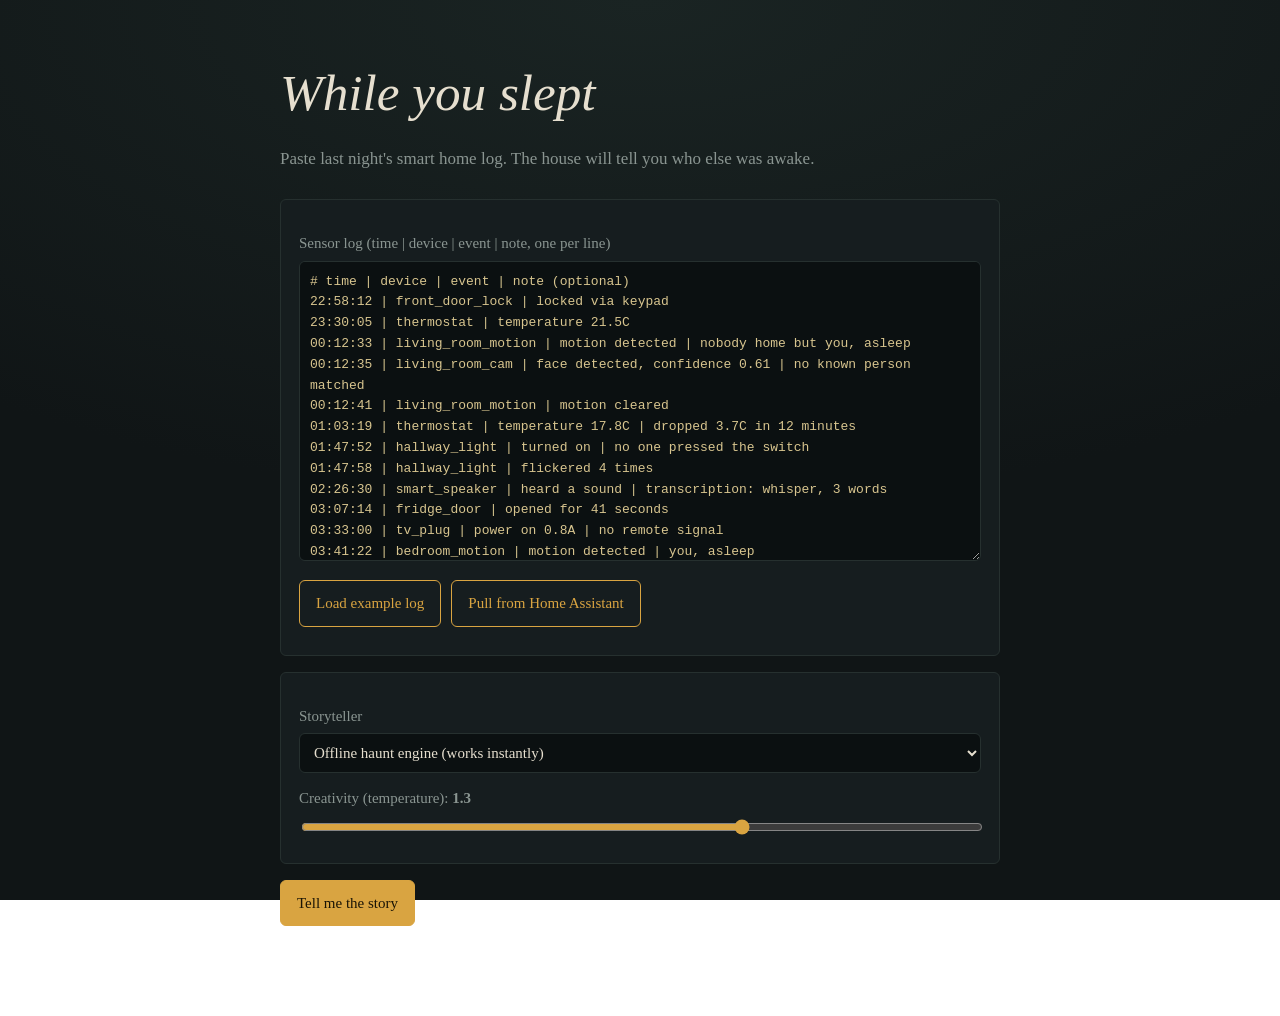
<file: index.html>
<!DOCTYPE html>
<html lang="en">
<head>
<meta charset="utf-8">
<meta name="viewport" content="width=device-width,initial-scale=1">
<title>While you slept</title>
<link rel="stylesheet" href="style.css">
</head>
<body>
<main>
  <h1>While you slept</h1>
  <p class="sub">Paste last night's smart home log. The house will tell you who else was awake.</p>

  <div class="card">
    <label for="log">Sensor log (time | device | event | note, one per line)</label>
    <textarea id="log" spellcheck="false"></textarea>
    <div class="row">
      <button id="sample">Load example log</button>
      <button id="ha">Pull from Home Assistant</button>
    </div>
    <p class="note" id="msg"></p>
  </div>

  <div class="card">
    <label for="mode">Storyteller</label>
    <select id="mode">
      <option value="offline">Offline haunt engine (works instantly)</option>
      <option value="llm">LLM (set LLM_URL and LLM_MODEL in app.js)</option>
    </select>
    <label for="temp">Creativity (temperature): <b id="tv">1.3</b></label>
    <input type="range" id="temp" min="0" max="2" step="0.1" value="1.3">
  </div>

  <button class="go" id="go">Tell me the story</button>
</main>

<script src="app.js"></script>
<script>
  const $ = id => document.getElementById(id);
  $("log").value = SAMPLE_LOG;
  $("sample").onclick = () => { $("log").value = SAMPLE_LOG; $("msg").textContent = "Example log loaded."; };
  $("temp").oninput = e => $("tv").textContent = e.target.value;
  $("ha").onclick = async () => {
    $("msg").textContent = "Reading the house...";
    try { $("log").value = await pullHomeAssistant(); $("msg").textContent = "Log pulled from Home Assistant."; }
    catch (e) { $("msg").textContent = "Could not pull the log: " + e.message + ". Check CONFIG in app.js and your Home Assistant CORS setting."; }
  };
  $("go").onclick = () => {
    const job = { log: $("log").value, temp: +$("temp").value, mode: $("mode").value };
    if (!parseLog(job.log).length) { $("msg").textContent = "The log is empty. Paste some lines or load the example."; return; }
    // The log travels in the URL hash, so no server or storage is needed
    location.href = "story.html#" + encodeURIComponent(JSON.stringify(job));
  };
</script>
</body>
</html>
</file>
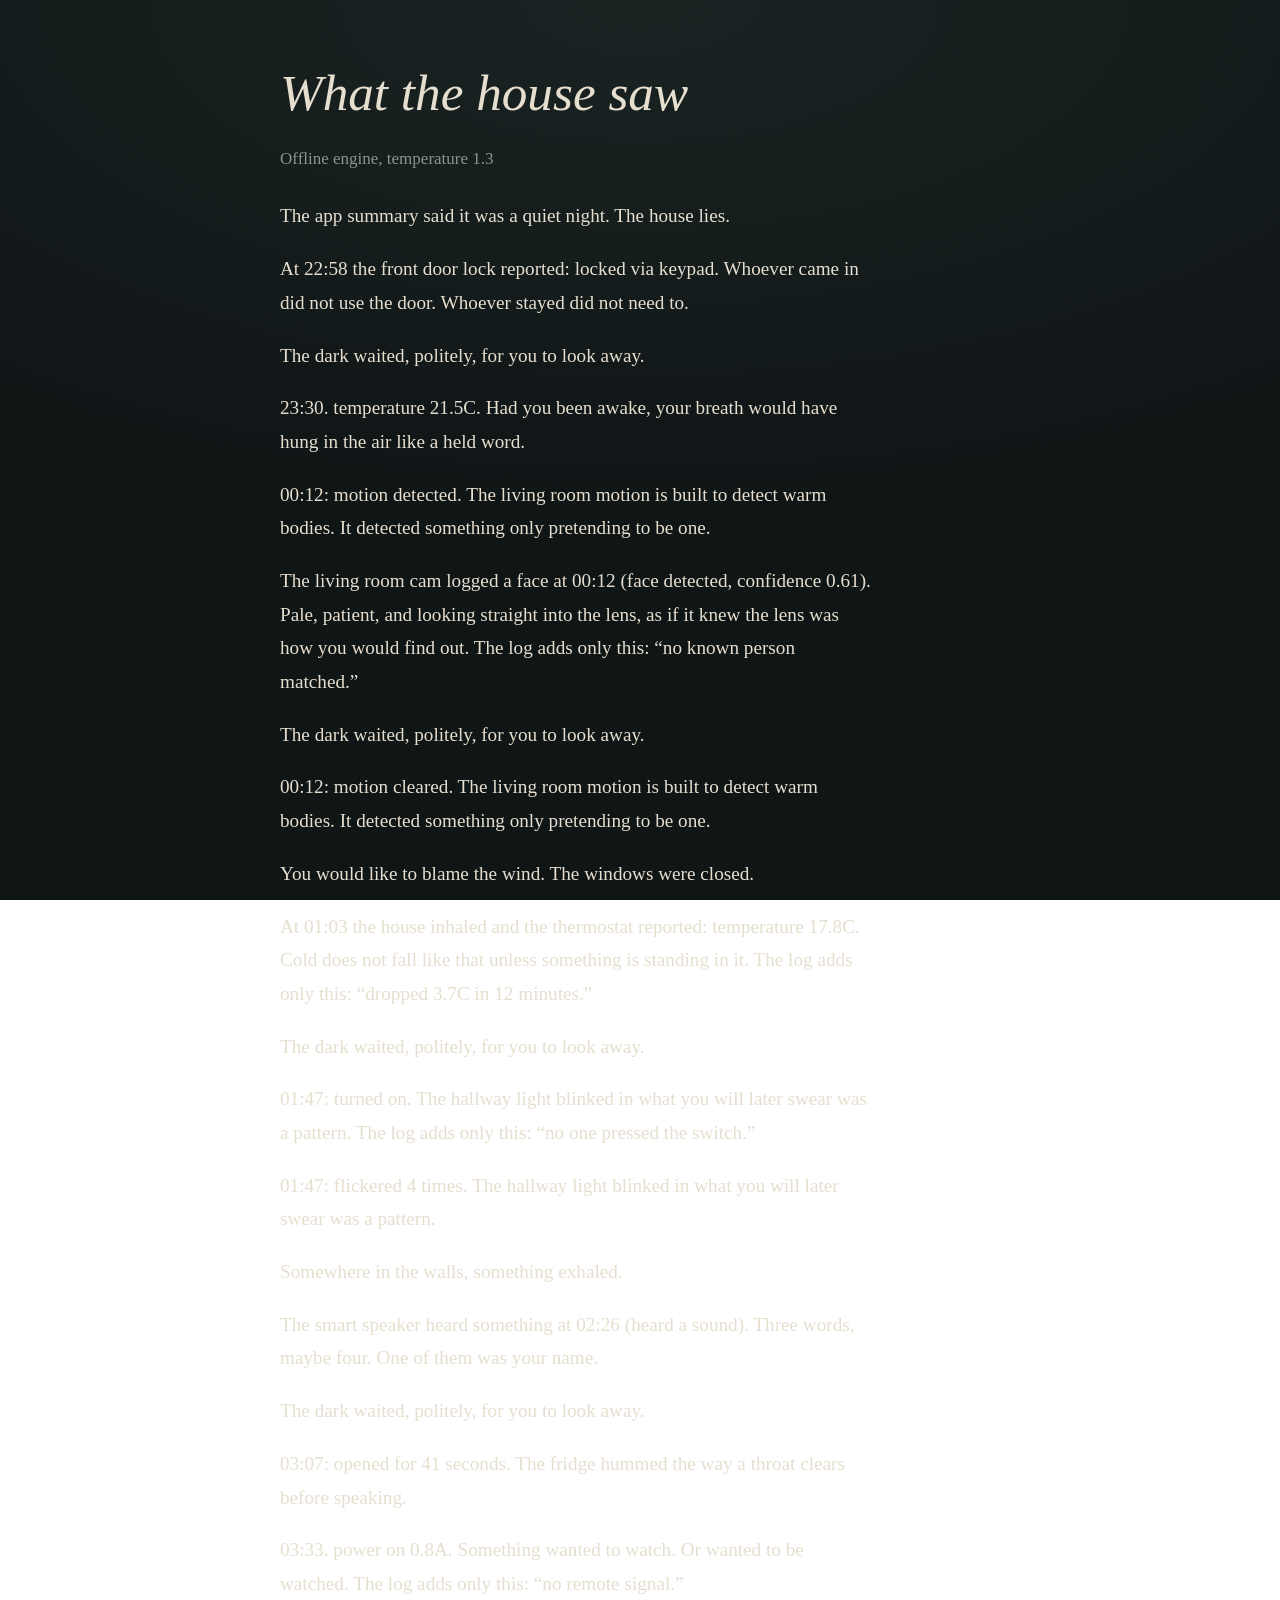
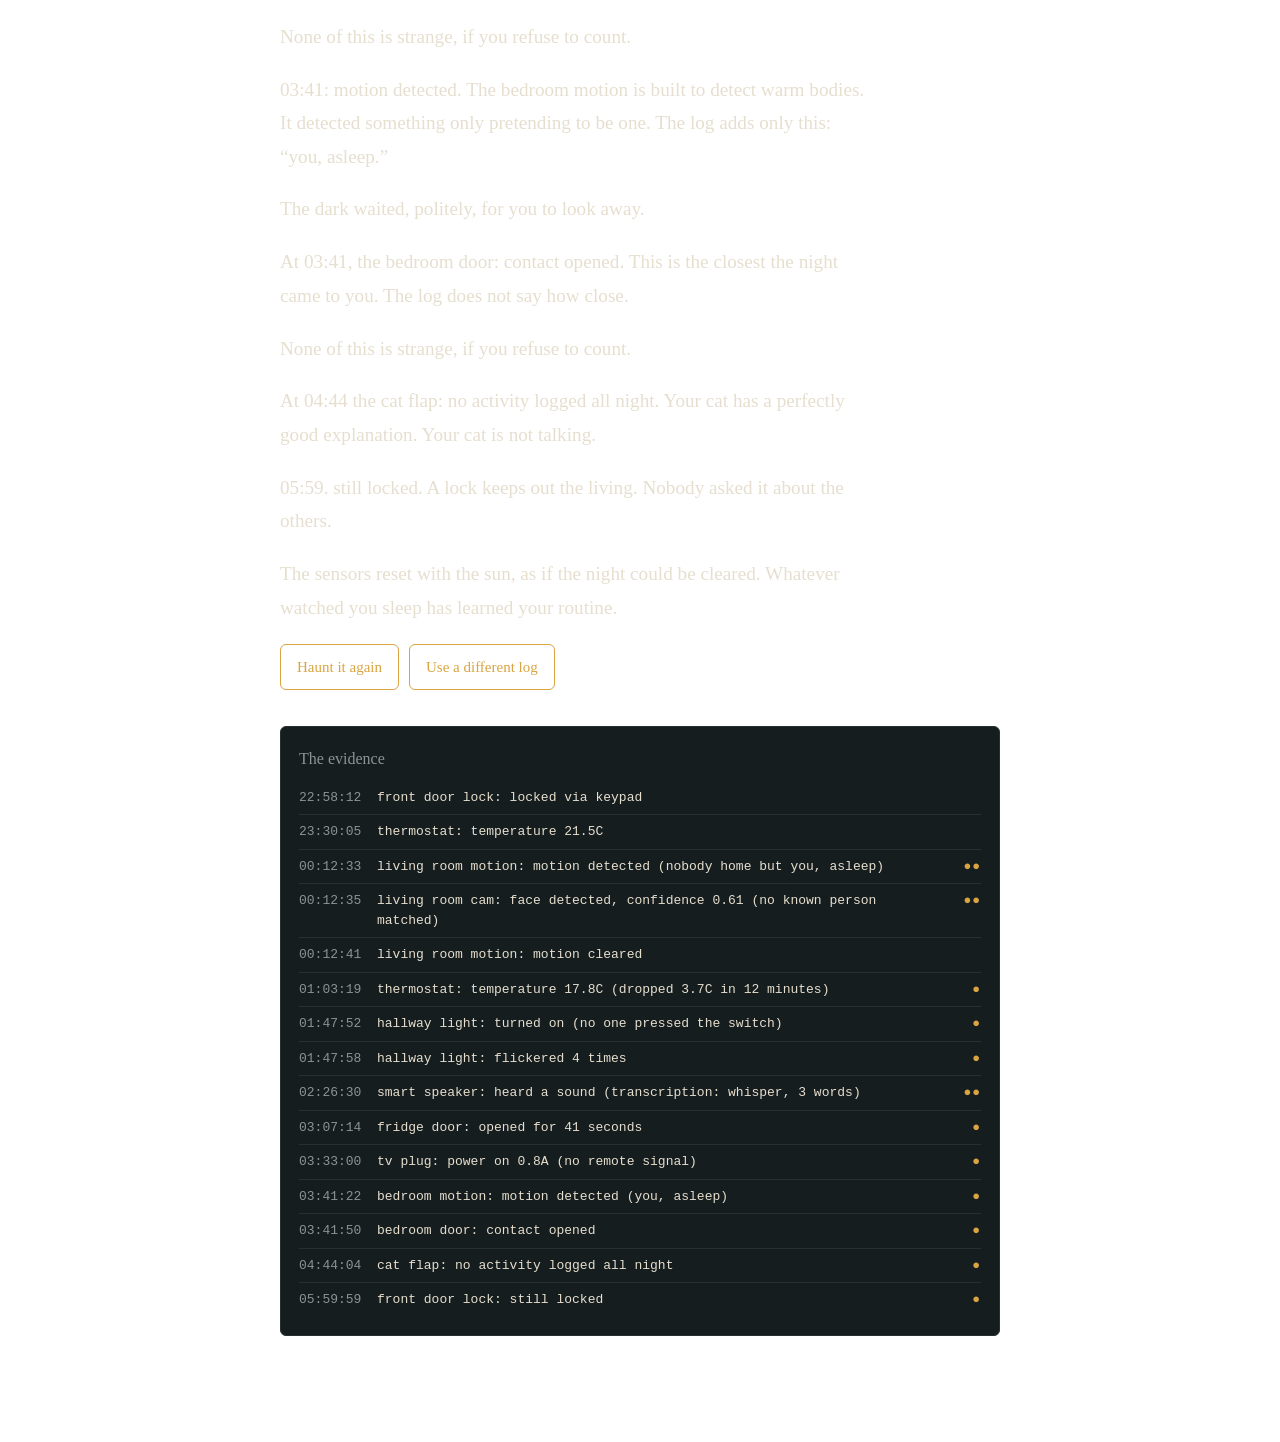
<file: story.html>
<!DOCTYPE html>
<html lang="en">
<head>
<meta charset="utf-8">
<meta name="viewport" content="width=device-width,initial-scale=1">
<title>What the house saw</title>
<link rel="stylesheet" href="style.css">
</head>
<body>
<main>
  <h1>What the house saw</h1>
  <p class="sub" id="src"></p>

  <div class="story" id="story"></div>

  <div class="row">
    <button id="again">Haunt it again</button>
    <a class="btn" href="index.html">Use a different log</a>
  </div>

  <div class="card" style="margin-top:36px">
    <h2>The evidence</h2>
    <ul class="tl" id="tl"></ul>
  </div>
</main>

<script src="app.js"></script>
<script>
  const $ = id => document.getElementById(id);
  let job;
  try { job = JSON.parse(decodeURIComponent(location.hash.slice(1))); } catch (e) {}
  job = job || { log: SAMPLE_LOG, temp: 1.3, mode: "offline" }; // opened directly: show the example night
  const evs = parseLog(job.log);

  evs.forEach(e => {
    const li = document.createElement("li");
    [[e.t.slice(0, 8), "t"], [`${e.d}: ${e.e}${e.n ? " (" + e.n + ")" : ""}`, ""], ["●".repeat(haunt(e)), "lv"]].forEach(([s, c]) => {
      const sp = document.createElement("span"); sp.textContent = s; sp.className = c; li.appendChild(sp);
    });
    $("tl").appendChild(li);
  });

  async function run() {
    $("story").innerHTML = "";
    $("src").textContent = "The house is listening...";
    const { text, src } = await makeStory(evs, job.temp, job.mode);
    $("src").textContent = src;
    text.split(/\n+/).filter(Boolean).forEach((s, i) => {
      const p = document.createElement("p");
      p.textContent = s;
      p.style.animationDelay = i * 1.3 + "s";
      $("story").appendChild(p);
    });
  }
  $("again").onclick = run;
  run();
</script>
</body>
</html>
</file>
<file: style.css>
:root{--bg:#101516;--card:#161d1f;--line:#26302f;--fg:#e6dfcf;--dim:#8a9591;--amber:#d9a441;--red:#b0483e}
*{box-sizing:border-box}
body{margin:0;min-height:100vh;background:radial-gradient(120% 80% at 50% 0,#1a2423,var(--bg) 70%) fixed;color:var(--fg);font:17px/1.75 "Iowan Old Style","Palatino Linotype",Palatino,Georgia,serif}
main{max-width:760px;margin:0 auto;padding:48px 20px 90px}
h1{font-size:clamp(2rem,6vw,3.2rem);font-weight:400;font-style:italic;margin:0 0 6px}
h2{font-size:1rem;font-weight:400;color:var(--dim);margin:0 0 8px}
.sub,.note{color:var(--dim);margin:0 0 26px}
.note{font-size:14px;margin:10px 0 0}
.card{background:var(--card);border:1px solid var(--line);border-radius:6px;padding:18px;margin:16px 0}
textarea,select{width:100%;background:#0b1011;color:var(--fg);border:1px solid var(--line);border-radius:6px;padding:10px;font:inherit;font-size:15px}
textarea{height:300px;resize:vertical;color:#d8c58f;font:13px/1.6 ui-monospace,Consolas,monospace}
label{display:block;color:var(--dim);font-size:15px;margin:12px 0 4px}
input[type=range]{width:100%;accent-color:var(--amber)}
.row{display:flex;gap:10px;flex-wrap:wrap;margin-top:10px}
button,.btn{background:transparent;color:var(--amber);border:1px solid var(--amber);padding:9px 16px;border-radius:6px;cursor:pointer;font:inherit;font-size:15px;text-decoration:none}
button:hover,.btn:hover{background:#d9a44122}
.go{background:var(--amber);color:#1a1405}
.go:hover{background:#ebb853}
:focus-visible{outline:2px solid var(--amber);outline-offset:2px}
.story p{max-width:62ch;font-size:1.2rem;opacity:0;animation:surface 2.2s forwards}
@keyframes surface{from{opacity:0;filter:blur(6px)}to{opacity:1;filter:none}}
.tl{list-style:none;padding:0;margin:0;font:13px/1.5 ui-monospace,Consolas,monospace}
.tl li{display:grid;grid-template-columns:68px 1fr 36px;gap:10px;padding:7px 0;border-bottom:1px solid var(--line)}
.tl li:last-child{border:0}
.tl .t{color:var(--dim)}
.tl .lv{color:var(--amber);text-align:right;letter-spacing:1px}
@media (prefers-reduced-motion:reduce){.story p{animation:none;opacity:1}}
</file>
